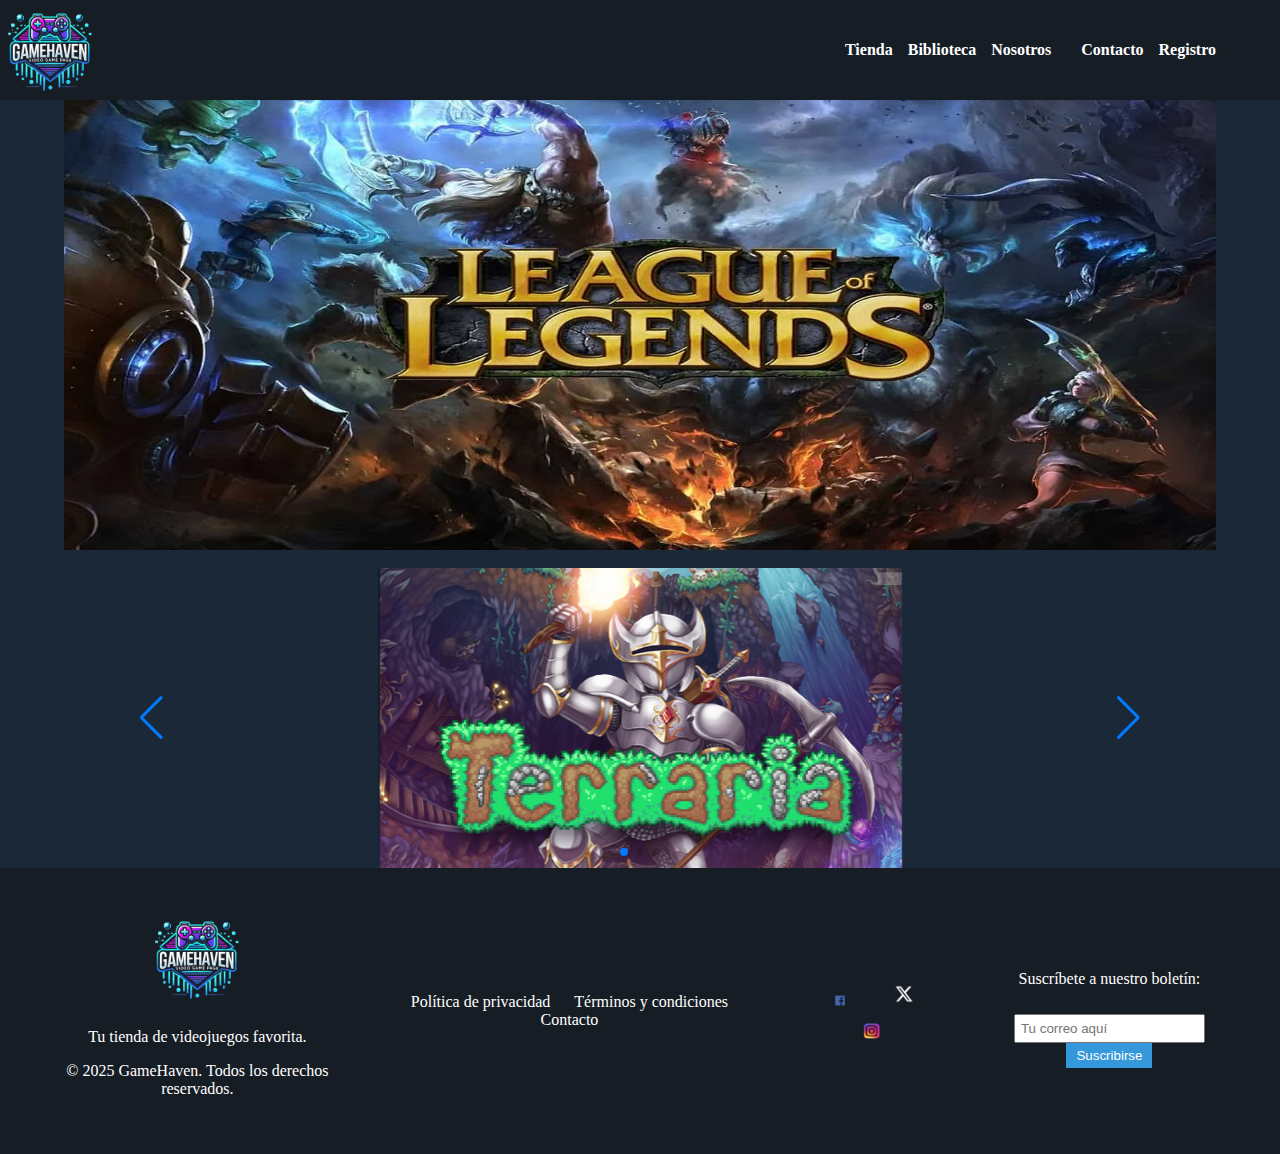
<file: index.html>
<!DOCTYPE html>
<html lang="es">
    <head>
        <meta charset="UTF-8">
        <meta name="viewport" content="width=device-width, initial-scale=1.0">
        <title>GameHaven</title>
        <link rel="icon" href="imagenes/logo.ico">
        <link rel="stylesheet" href="estilos.css">
        <link rel="stylesheet" href="https://cdn.jsdelivr.net/npm/swiper/swiper-bundle.min.css">
        <script src="https://cdn.jsdelivr.net/npm/swiper/swiper-bundle.min.js"></script>
        <!-- Hotjar Tracking Code for Sitio 5301110 (falta el nombre) -->
        <script>
            (function(h,o,t,j,a,r){
                h.hj=h.hj||function(){(h.hj.q=h.hj.q||[]).push(arguments)};
                h._hjSettings={hjid:5301110,hjsv:6};
                a=o.getElementsByTagName('head')[0];
                r=o.createElement('script');r.async=1;
                r.src=t+h._hjSettings.hjid+j+h._hjSettings.hjsv;
                a.appendChild(r);
            })(window,document,'https://static.hotjar.com/c/hotjar-','.js?sv=');
        </script>
    </head>
    <body>
        <header class="navegacion">
            <img src="imagenes/logo.png" class="navegacion__imagen">
            <nav class="navegacion__secciones">
                <ul class="secciones__listas">
                    <li><a href="index.html">Tienda</a></li>
                    <li><a href="biblioteca.html">Biblioteca</a></li>
                    <li><a href="nosotros.html">Nosotros</li>
                    <li><a href="contacto.html">Contacto</a></li>
                    <li><a href="registro.html">Registro</a></li>
                </ul>
            </nav>
        </header>

        <main class="cuerpo">
            <article class="cuerpo__roster">
                <div class="roster__cuadro">
                    <a href="https://www.leagueoflegends.com/es-es/download/" target="_blank"><img src="imagenes/lol.jpg" class="cuadro__imagen"></a>
                </div>
            </article> <br>
            <article class="cuerpo__carrusel">
                <div class="swiper mySwiper">
                    <div class="swiper-wrapper">
                        <div class="swiper-slide"><img src="imagenes/terraria.png"></div>
                        <div class="swiper-slide"><img src="imagenes/hollow.jpg"></div>
                        <div class="swiper-slide"><img src="imagenes/kingdom.jpg"></div>
                    </div>
                    
                    <div class="swiper-button-next"></div>
                    <div class="swiper-button-prev"></div>
                    
                    <div class="swiper-pagination"></div>
                </div>
            </article>
        </main>

        <footer class="footer">
            <div class="footer__contenido">
                <div class="footer__info">
                    <img src="imagenes/logo.png" alt="GameHaven Logo" class="footer__logo">
                    <p>Tu tienda de videojuegos favorita.</p>
                    <p>&copy; 2025 GameHaven. Todos los derechos reservados.</p>
                </div>
        
                <div class="footer__links">
                    <a href="privacidad.html">Política de privacidad</a>
                    <a href="terminos.html">Términos y condiciones</a>
                    <a href="contacto.html">Contacto</a>
                </div>
        
                <div class="footer__redes">
                    <a href="#"><img src="imagenes/face.png" alt="Facebook"></a>
                    <a href="#"><img src="imagenes/x.png" alt="Twitter"></a>
                    <a href="#"><img src="imagenes/insta.png" alt="Instagram"></a>
                </div>
        
                <div class="footer__suscripcion">
                    <p>Suscríbete a nuestro boletín:</p>
                    <input type="email" placeholder="Tu correo aquí">
                    <button>Suscribirse</button>
                </div>
            </div>
        </footer>
        <script src="scripts.js"></script>
    </body>
</html>
</file>
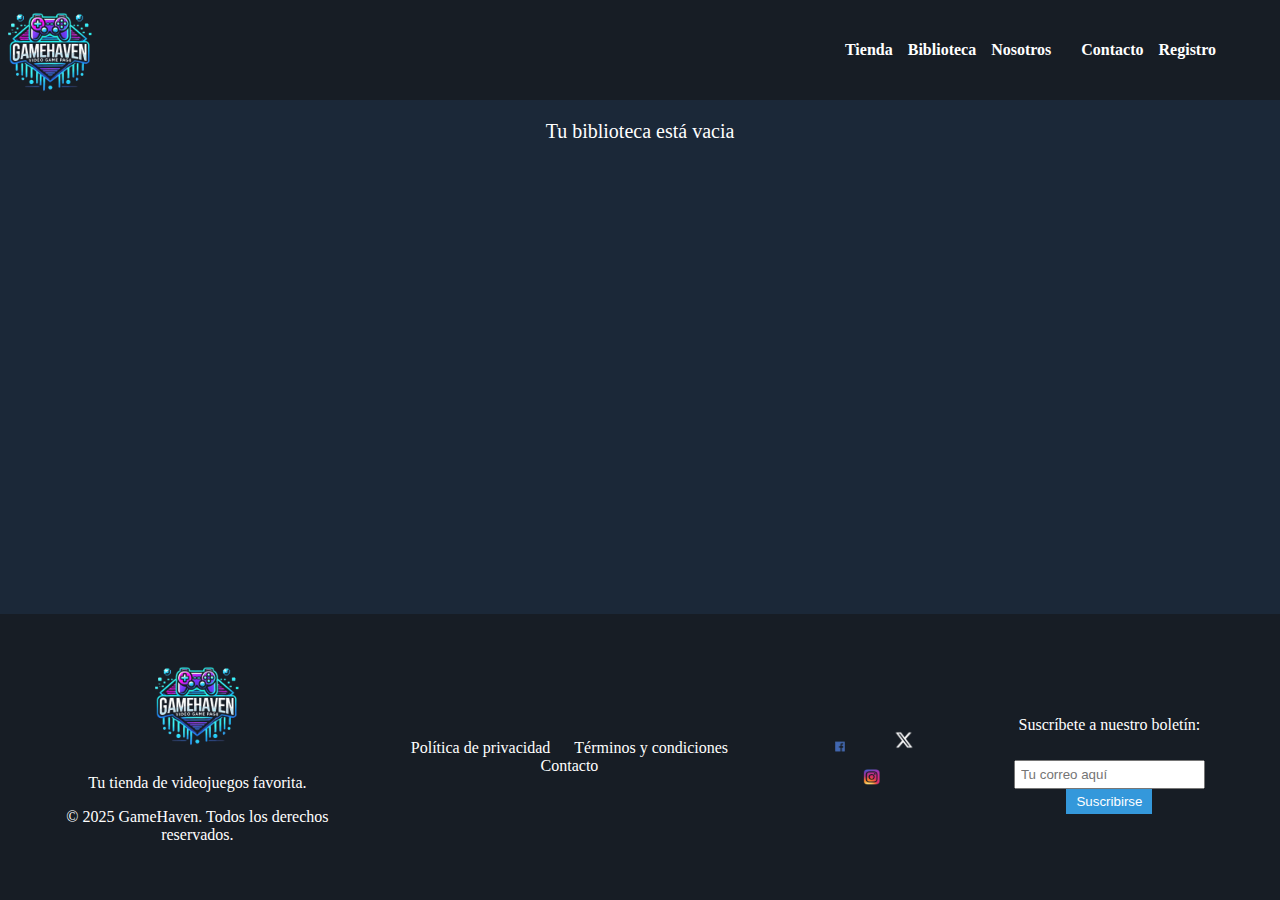
<file: biblioteca.html>
<!DOCTYPE html>
<html lang="es">
    <head>
        <meta charset="UTF-8">
        <meta name="viewport" content="width=device-width, initial-scale=1.0">
        <title>GameHaven</title>
        <link rel="icon" href="imagenes/logo.ico">
        <link rel="stylesheet" href="estilos.css">
    </head>
    <body>
        <header class="navegacion">
            <img src="imagenes/logo.png" class="navegacion__imagen">
            <nav class="navegacion__secciones">
                <ul class="secciones__listas">
                    <li><a href="index.html">Tienda</a></li>
                    <li><a href="biblioteca.html">Biblioteca</a></li>
                    <li><a href="nosotros.html">Nosotros</li>
                    <li><a href="contacto.html">Contacto</a></li>
                    <li><a href="registro.html">Registro</a></li>
                </ul>
            </nav>
        </header>

        <main class="cuerpo__biblioteca">
            <div class="biblioteca__contenedor">
                <p>Tu biblioteca está vacia</p>
            </div>
        </main>

        <footer class="footer">
            <div class="footer__contenido">
                <div class="footer__info">
                    <img src="imagenes/logo.png" alt="GameHaven Logo" class="footer__logo">
                    <p>Tu tienda de videojuegos favorita.</p>
                    <p>&copy; 2025 GameHaven. Todos los derechos reservados.</p>
                </div>
        
                <div class="footer__links">
                    <a href="privacidad.html">Política de privacidad</a>
                    <a href="terminos.html">Términos y condiciones</a>
                    <a href="contacto.html">Contacto</a>
                </div>
        
                <div class="footer__redes">
                    <a href="#"><img src="imagenes/face.png" alt="Facebook"></a>
                    <a href="#"><img src="imagenes/x.png" alt="Twitter"></a>
                    <a href="#"><img src="imagenes/insta.png" alt="Instagram"></a>
                </div>
        
                <div class="footer__suscripcion">
                    <p>Suscríbete a nuestro boletín:</p>
                    <input type="email" placeholder="Tu correo aquí">
                    <button>Suscribirse</button>
                </div>
            </div>
        </footer>
        <script src="scripts.js"></script>
    </body>
</html>
</file>
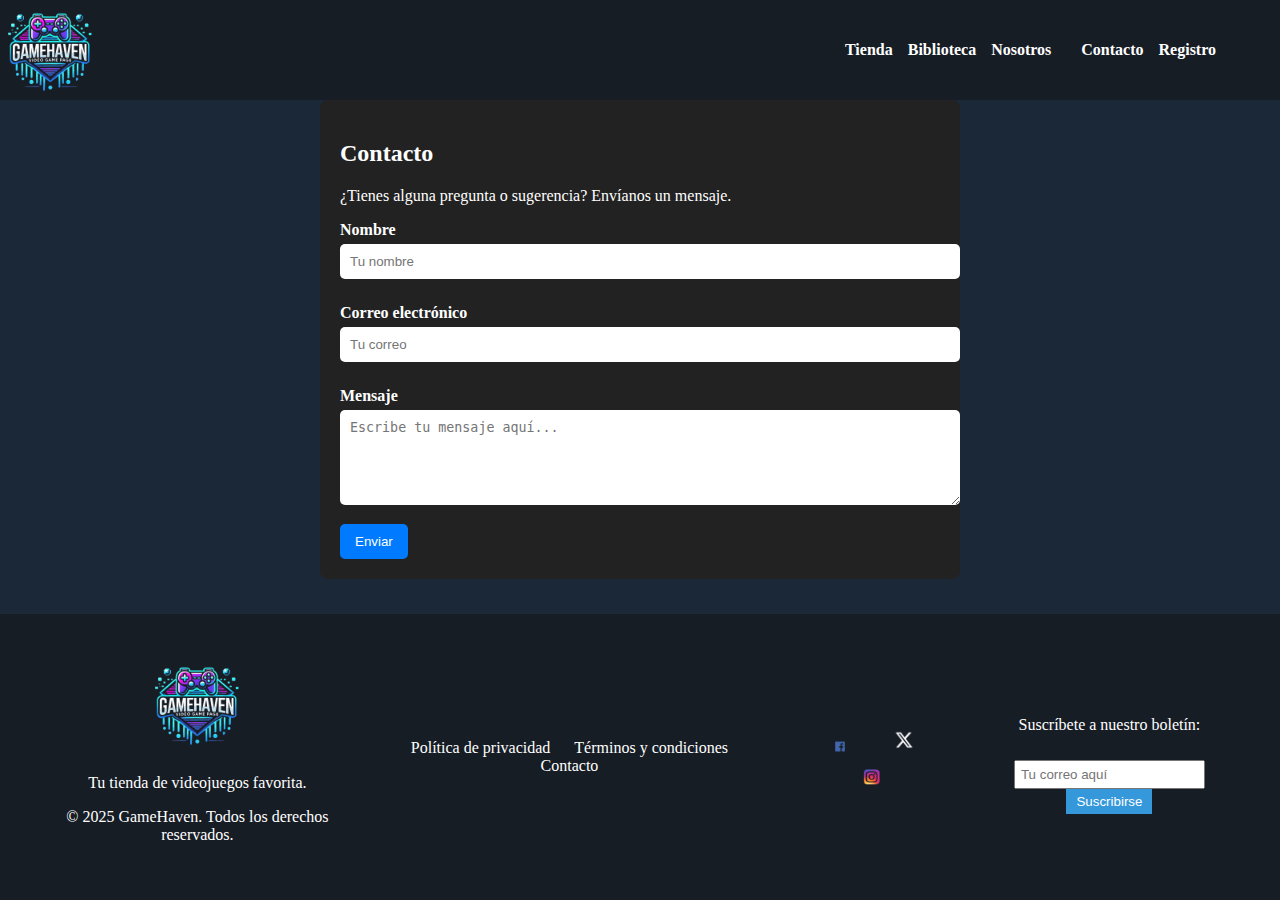
<file: contacto.html>
<!DOCTYPE html>
<html lang="es">
    <head>
        <meta charset="UTF-8">
        <meta name="viewport" content="width=device-width, initial-scale=1.0">
        <title>GameHaven</title>
        <link rel="icon" href="imagenes/logo.ico">
        <link rel="stylesheet" href="estilos.css">
    </head>
    <body>
        <header class="navegacion">
            <img src="imagenes/logo.png" class="navegacion__imagen">
            <nav class="navegacion__secciones">
                <ul class="secciones__listas">
                    <li><a href="index.html">Tienda</a></li>
                    <li><a href="biblioteca.html">Biblioteca</a></li>
                    <li><a href="nosotros.html">Nosotros</li>
                    <li><a href="contacto.html">Contacto</a></li>
                    <li><a href="registro.html">Registro</a></li>
                </ul>
            </nav>
        </header>

        <main>
            <section class="contacto">
                <h2>Contacto</h2>
                <p>¿Tienes alguna pregunta o sugerencia? Envíanos un mensaje.</p>
                <form>
                    <label for="nombre">Nombre</label>
                    <input type="text" id="nombre" name="nombre" placeholder="Tu nombre" required>
    
                    <label for="email">Correo electrónico</label>
                    <input type="email" id="email" name="email" placeholder="Tu correo" required>
    
                    <label for="mensaje">Mensaje</label>
                    <textarea id="mensaje" name="mensaje" rows="5" placeholder="Escribe tu mensaje aquí..." required></textarea>
    
                    <button type="submit">Enviar</button>
                </form>
            </section>
        </main>

        <footer class="footer">
            <div class="footer__contenido">
                <div class="footer__info">
                    <img src="imagenes/logo.png" alt="GameHaven Logo" class="footer__logo">
                    <p>Tu tienda de videojuegos favorita.</p>
                    <p>&copy; 2025 GameHaven. Todos los derechos reservados.</p>
                </div>
        
                <div class="footer__links">
                    <a href="privacidad.html">Política de privacidad</a>
                    <a href="terminos.html">Términos y condiciones</a>
                    <a href="contacto.html">Contacto</a>
                </div>
        
                <div class="footer__redes">
                    <a href="#"><img src="imagenes/face.png" alt="Facebook"></a>
                    <a href="#"><img src="imagenes/x.png" alt="Twitter"></a>
                    <a href="#"><img src="imagenes/insta.png" alt="Instagram"></a>
                </div>
        
                <div class="footer__suscripcion">
                    <p>Suscríbete a nuestro boletín:</p>
                    <input type="email" placeholder="Tu correo aquí">
                    <button>Suscribirse</button>
                </div>
            </div>
        </footer>
        <script src="scripts.js"></script>
    </body>
</html>
</file>
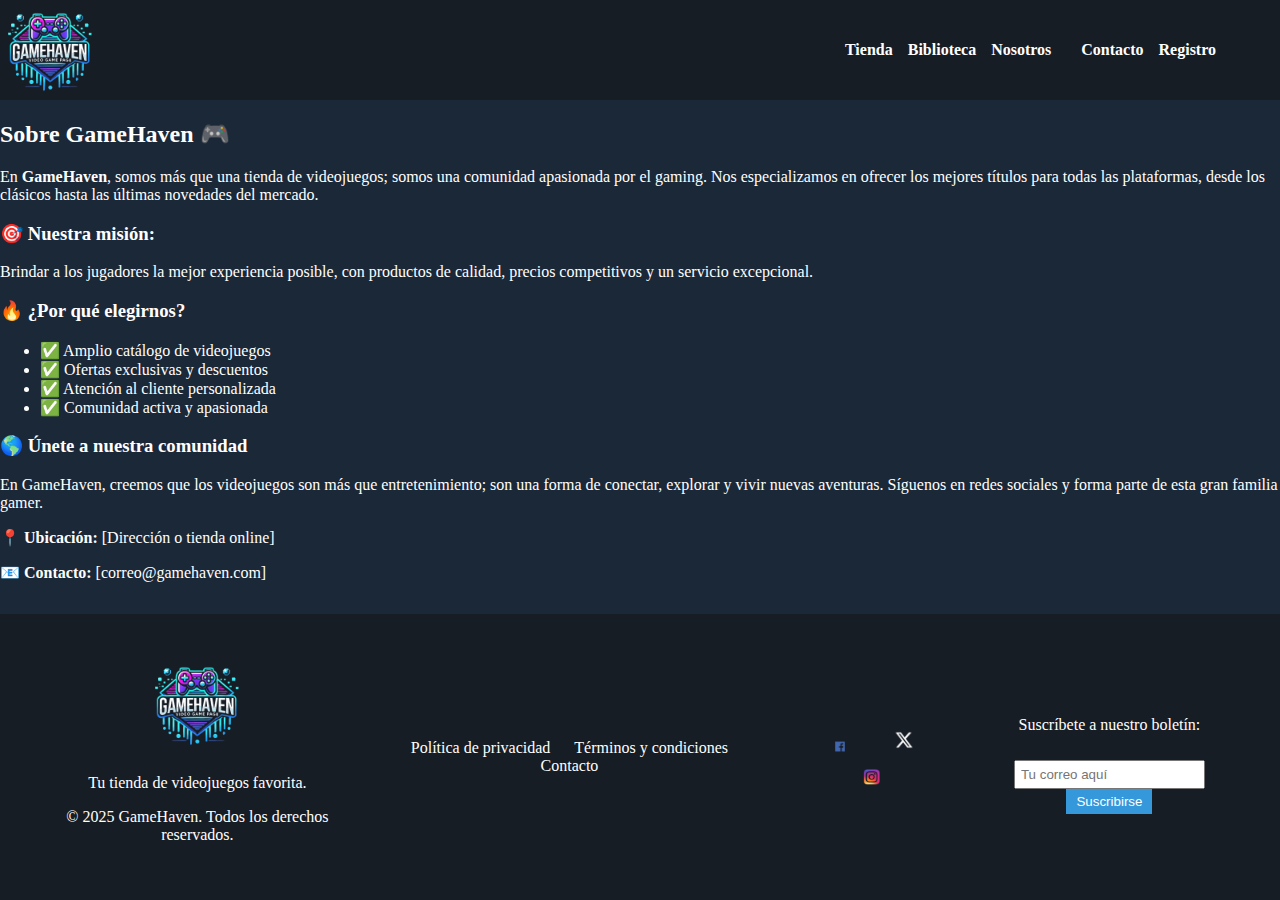
<file: nosotros.html>
<!DOCTYPE html>
<html lang="es">
    <head>
        <meta charset="UTF-8">
        <meta name="viewport" content="width=device-width, initial-scale=1.0">
        <title>GameHaven</title>
        <link rel="icon" href="imagenes/logo.ico">
        <link rel="stylesheet" href="estilos.css">
    </head>
    <body>
        <header class="navegacion">
            <img src="imagenes/logo.png" class="navegacion__imagen">
            <nav class="navegacion__secciones">
                <ul class="secciones__listas">
                    <li><a href="index.html">Tienda</a></li>
                    <li><a href="biblioteca.html">Biblioteca</a></li>
                    <li><a href="nosotros.html">Nosotros</li>
                    <li><a href="contacto.html">Contacto</a></li>
                    <li><a href="registro.html">Registro</a></li>
                </ul>
            </nav>
        </header>

        <main class="cuerpo__nosotros">
            <h2>Sobre GameHaven 🎮</h2>
            <p>En <strong>GameHaven</strong>, somos más que una tienda de videojuegos; somos una comunidad apasionada por el gaming. Nos especializamos en ofrecer los mejores títulos para todas las plataformas, desde los clásicos hasta las últimas novedades del mercado.</p>
            
            <h3>🎯 Nuestra misión:</h3>
            <p>Brindar a los jugadores la mejor experiencia posible, con productos de calidad, precios competitivos y un servicio excepcional.</p>
            
            <h3>🔥 ¿Por qué elegirnos?</h3>
            <ul class="nosotros__lista">
                <li>✅ Amplio catálogo de videojuegos</li>
                <li>✅ Ofertas exclusivas y descuentos</li>
                <li>✅ Atención al cliente personalizada</li>
                <li>✅ Comunidad activa y apasionada</li>
            </ul>
            
            <h3>🌎 Únete a nuestra comunidad</h3>
            <p>En GameHaven, creemos que los videojuegos son más que entretenimiento; son una forma de conectar, explorar y vivir nuevas aventuras. Síguenos en redes sociales y forma parte de esta gran familia gamer.</p>
            
            <p>📍 <strong>Ubicación:</strong> [Dirección o tienda online]</p>
            <p>📧 <strong>Contacto:</strong> [correo@gamehaven.com]</p>
        </main>

        <footer class="footer">
            <div class="footer__contenido">
                <div class="footer__info">
                    <img src="imagenes/logo.png" alt="GameHaven Logo" class="footer__logo">
                    <p>Tu tienda de videojuegos favorita.</p>
                    <p>&copy; 2025 GameHaven. Todos los derechos reservados.</p>
                </div>
        
                <div class="footer__links">
                    <a href="privacidad.html">Política de privacidad</a>
                    <a href="terminos.html">Términos y condiciones</a>
                    <a href="contacto.html">Contacto</a>
                </div>
        
                <div class="footer__redes">
                    <a href="#"><img src="imagenes/face.png" alt="Facebook"></a>
                    <a href="#"><img src="imagenes/x.png" alt="Twitter"></a>
                    <a href="#"><img src="imagenes/insta.png" alt="Instagram"></a>
                </div>
        
                <div class="footer__suscripcion">
                    <p>Suscríbete a nuestro boletín:</p>
                    <input type="email" placeholder="Tu correo aquí">
                    <button>Suscribirse</button>
                </div>
            </div>
        </footer>
        <script src="scripts.js"></script>
    </body>
</html>
</file>
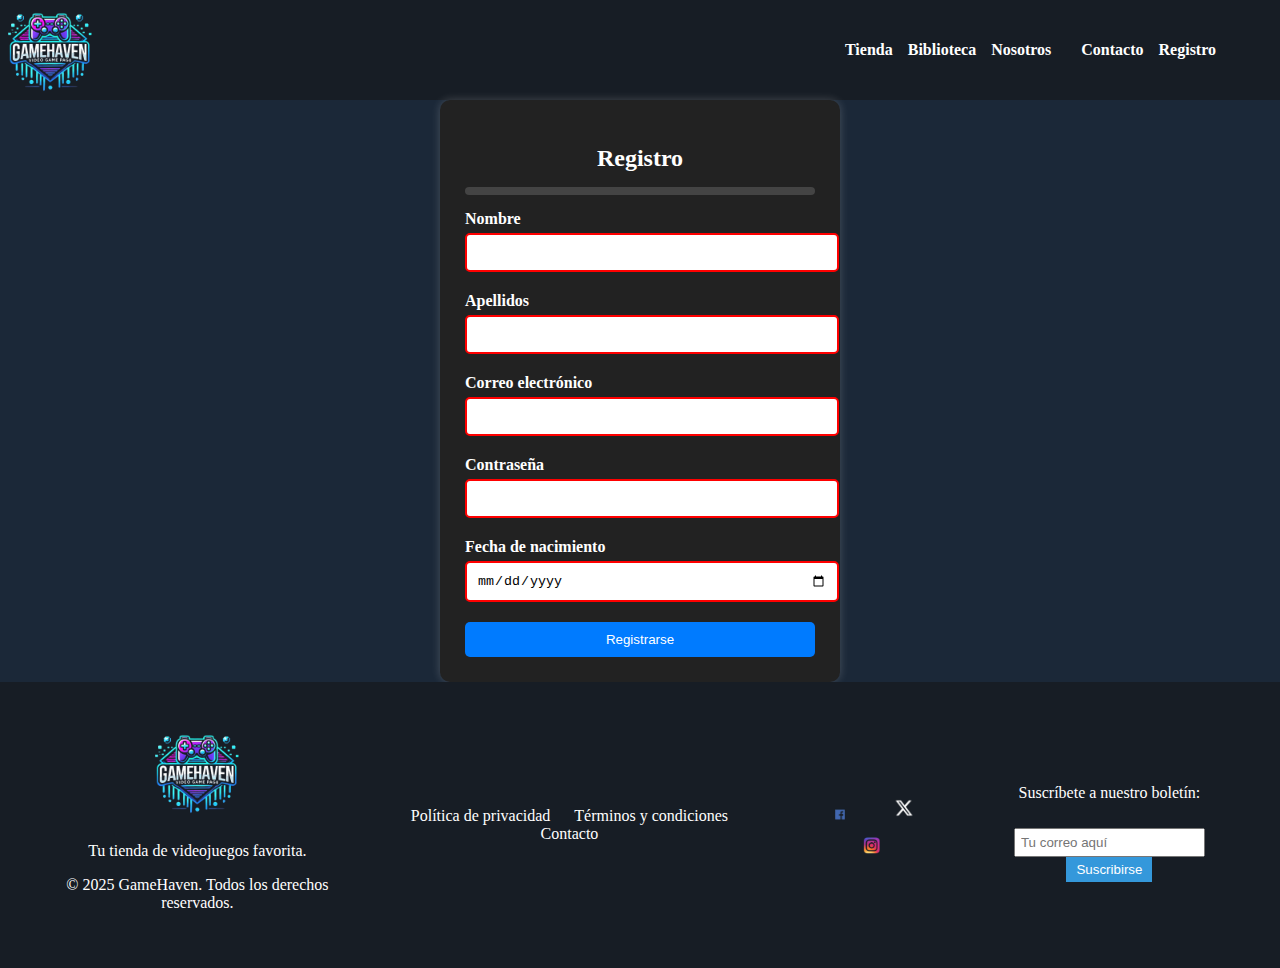
<file: registro.html>
<!DOCTYPE html>
<html lang="es">
    <head>
        <meta charset="UTF-8">
        <meta name="viewport" content="width=device-width, initial-scale=1.0">
        <title>GameHaven</title>
        <link rel="icon" href="imagenes/logo.ico">
        <link rel="stylesheet" href="estilos.css">
    </head>
    <body>
        <header class="navegacion">
            <img src="imagenes/logo.png" class="navegacion__imagen">
            <nav class="navegacion__secciones">
                <ul class="secciones__listas">
                    <li><a href="index.html">Tienda</a></li>
                    <li><a href="biblioteca.html">Biblioteca</a></li>
                    <li><a href="nosotros.html">Nosotros</li>
                    <li><a href="contacto.html">Contacto</a></li>
                    <li><a href="registro.html">Registro</a></li>
                </ul>
            </nav>
        </header>

        <main class="cuerpo__registro">
            <section class="registro__bloque">
                <section class="bloque__registro">
                    <h2>Registro</h2>
                    <div class="registro__container">
                        <div class="container__progressbar" id="progressbar"></div>
                    </div>
                    <form class="registro__form" id="form1">
                        <label for="nombre">Nombre</label>
                        <input type="text" id="nombre" name="nombre" required oninput="updateProgress()">
        
                        <label for="apellidos">Apellidos</label>
                        <input type="text" id="apellidos" name="apellidos" required oninput="updateProgress()">
        
                        <label for="email">Correo electrónico</label>
                        <input type="email" id="email" name="email" required oninput="updateProgress()">
        
                        <label for="password">Contraseña</label>
                        <input type="password" id="password" name="password" required oninput="updateProgress()">
        
                        <label for="fecha">Fecha de nacimiento</label>
                        <input type="date" id="fecha" name="fecha" required oninput="updateProgress()">
        
                        <button type="submit">Registrarse</button>
                    </form>
                </section>
            </section>
        </main>

        <footer class="footer">
            <div class="footer__contenido">
                <div class="footer__info">
                    <img src="imagenes/logo.png" alt="GameHaven Logo" class="footer__logo">
                    <p>Tu tienda de videojuegos favorita.</p>
                    <p>&copy; 2025 GameHaven. Todos los derechos reservados.</p>
                </div>
        
                <div class="footer__links">
                    <a href="privacidad.html">Política de privacidad</a>
                    <a href="terminos.html">Términos y condiciones</a>
                    <a href="contacto.html">Contacto</a>
                </div>
        
                <div class="footer__redes">
                    <a href="#"><img src="imagenes/face.png" alt="Facebook"></a>
                    <a href="#"><img src="imagenes/x.png" alt="Twitter"></a>
                    <a href="#"><img src="imagenes/insta.png" alt="Instagram"></a>
                </div>
        
                <div class="footer__suscripcion">
                    <p>Suscríbete a nuestro boletín:</p>
                    <input type="email" placeholder="Tu correo aquí">
                    <button>Suscribirse</button>
                </div>
            </div>
        </footer>
        <script src="scripts.js"></script>
    </body>
</html>
</file>
<file: estilos.css>
body{
    background-color: rgb(27, 40, 56);
}

html, body {
    height: 100%;
    margin: 0;
    padding: 0;
    display: flex;
    flex-direction: column;
}

main {
    flex: 1; 
}

.navegacion {
    display: flex; 
    align-items: center; 
    justify-content: space-between; 
    background-color: rgb(23, 29, 37); 
}

.navegacion__imagen {
    width: 100px; 
    height: auto;
}

.navegacion__secciones ul {
    list-style: none;
    display: flex; 
    gap: 15px; 
    margin: 0;
    padding: 0;
}

.navegacion__secciones a {
    text-decoration: none;
    color: white;
    font-weight: bold;
    font-size: 100%;
}

.navegacion__secciones {
    margin-right: 5%;
}

.roster__cuadro {
    width: 100%;
    height: 450px;
    overflow: hidden;
}

.cuadro__imagen {
    width: 90%;
    height: 100%; 
    display: block;
    margin: 0 auto;
}

.swiper {
    width: 80%; /* Tamaño del carrusel */
    height: 300px; 
    margin: 0 auto; /* Centra el carrusel en la página */
    overflow: hidden;
}

.swiper-wrapper {
    display: flex;
}

.swiper-slide {
    display: flex;
    justify-content: center; /* Centrar horizontalmente */
    align-items: center; /* Centrar verticalmente */
    height: 100%;
}

.swiper-slide img {
    width: 100%; /* Ocupará todo el ancho disponible */
    height: 100%;
    object-fit: contain; /* Mantiene la relación de aspecto sin cortar */
}

.swiper-pagination {
    position: absolute;
    bottom: -20px;
    left: 50%;
    transform: translateX(-50%);
    z-index: 10;
}

.footer {
    background-color: rgb(23, 29, 37); 
    color: white;
    padding: 20px;
    text-align: center;
}

.footer__contenido {
    display: flex;
    padding: 20px;
    justify-content: space-around;
    align-items: center;
    gap: 20px;
}

.footer__logo {
    width: 100px;
}

.footer__links a, .footer__redes a {
    color: white;
    text-decoration: none;
    margin: 0 10px;
}

.footer__redes img {
    width: 30px;
    margin: 5px;
}

.footer__suscripcion input {
    padding: 5px;
    margin-top: 10px;
}

.footer__suscripcion button {
    padding: 5px 10px;
    background-color: #3498db;
    color: white;
    border: none;
    cursor: pointer;
}

.biblioteca__contenedor p{
    color: white;
    text-align: center;
    font-size: 20px;
}

.cuerpo__nosotros{
    color: white;
}

.contacto {
    max-width: 600px;
    margin: 0 auto;
    padding: 20px;
    background: #222;
    border-radius: 8px;
    color: white;
}

.contacto label {
    display: block;
    margin: 10px 0 5px;
    font-weight: bold;
}

.contacto input,
.contacto textarea {
    width: 100%;
    padding: 10px;
    margin-bottom: 15px;
    border: none;
    border-radius: 5px;
}

.contacto button {
    background-color: #007bff;
    color: white;
    padding: 10px 15px;
    border: none;
    border-radius: 5px;
    cursor: pointer;
}

.contacto button:hover {
    background-color: #0056b3;
}

.cuerpo__registro {
    flex: 1;
    display: flex;
    justify-content: center;
    align-items: center;
    width: 100%;
}

.registro__bloque {
    background: #222;
    padding: 25px;
    border-radius: 10px;
    box-shadow: 0px 0px 10px rgba(255, 255, 255, 0.2);
    width: 350px;
    text-align: center;
}

.bloque__registro h2 {
    margin-bottom: 15px;
    color: white;
}

.registro__container {
    width: 100%;
    background: #444;
    border-radius: 5px;
    margin-bottom: 15px;
    height: 8px;
    overflow: hidden;
}

.container__progressbar {
    width: 0%;
    height: 100%;
    background: #007bff;
    transition: width 0.3s;
}

.bloque__registro label {
    display: block;
    text-align: left;
    margin: 10px 0 5px;
    font-weight: bold;
}

.bloque__registro input {
    width: 100%;
    padding: 10px;
    margin-bottom: 10px;
    border: none;
    border-radius: 5px;
    outline: none;
}

.bloque__registro input:invalid {
    border: 2px solid red;
}

.bloque__registro input:valid {
    border: 2px solid green;
}

.bloque__registro button {
    background-color: #007bff;
    color: white;
    padding: 10px 15px;
    border: none;
    border-radius: 5px;
    cursor: pointer;
    margin-top: 10px;
    width: 100%;
}

.bloque__registro button:hover {
    background-color: #0056b3;
}

.registro__form{
    color: white;
}
</file>
